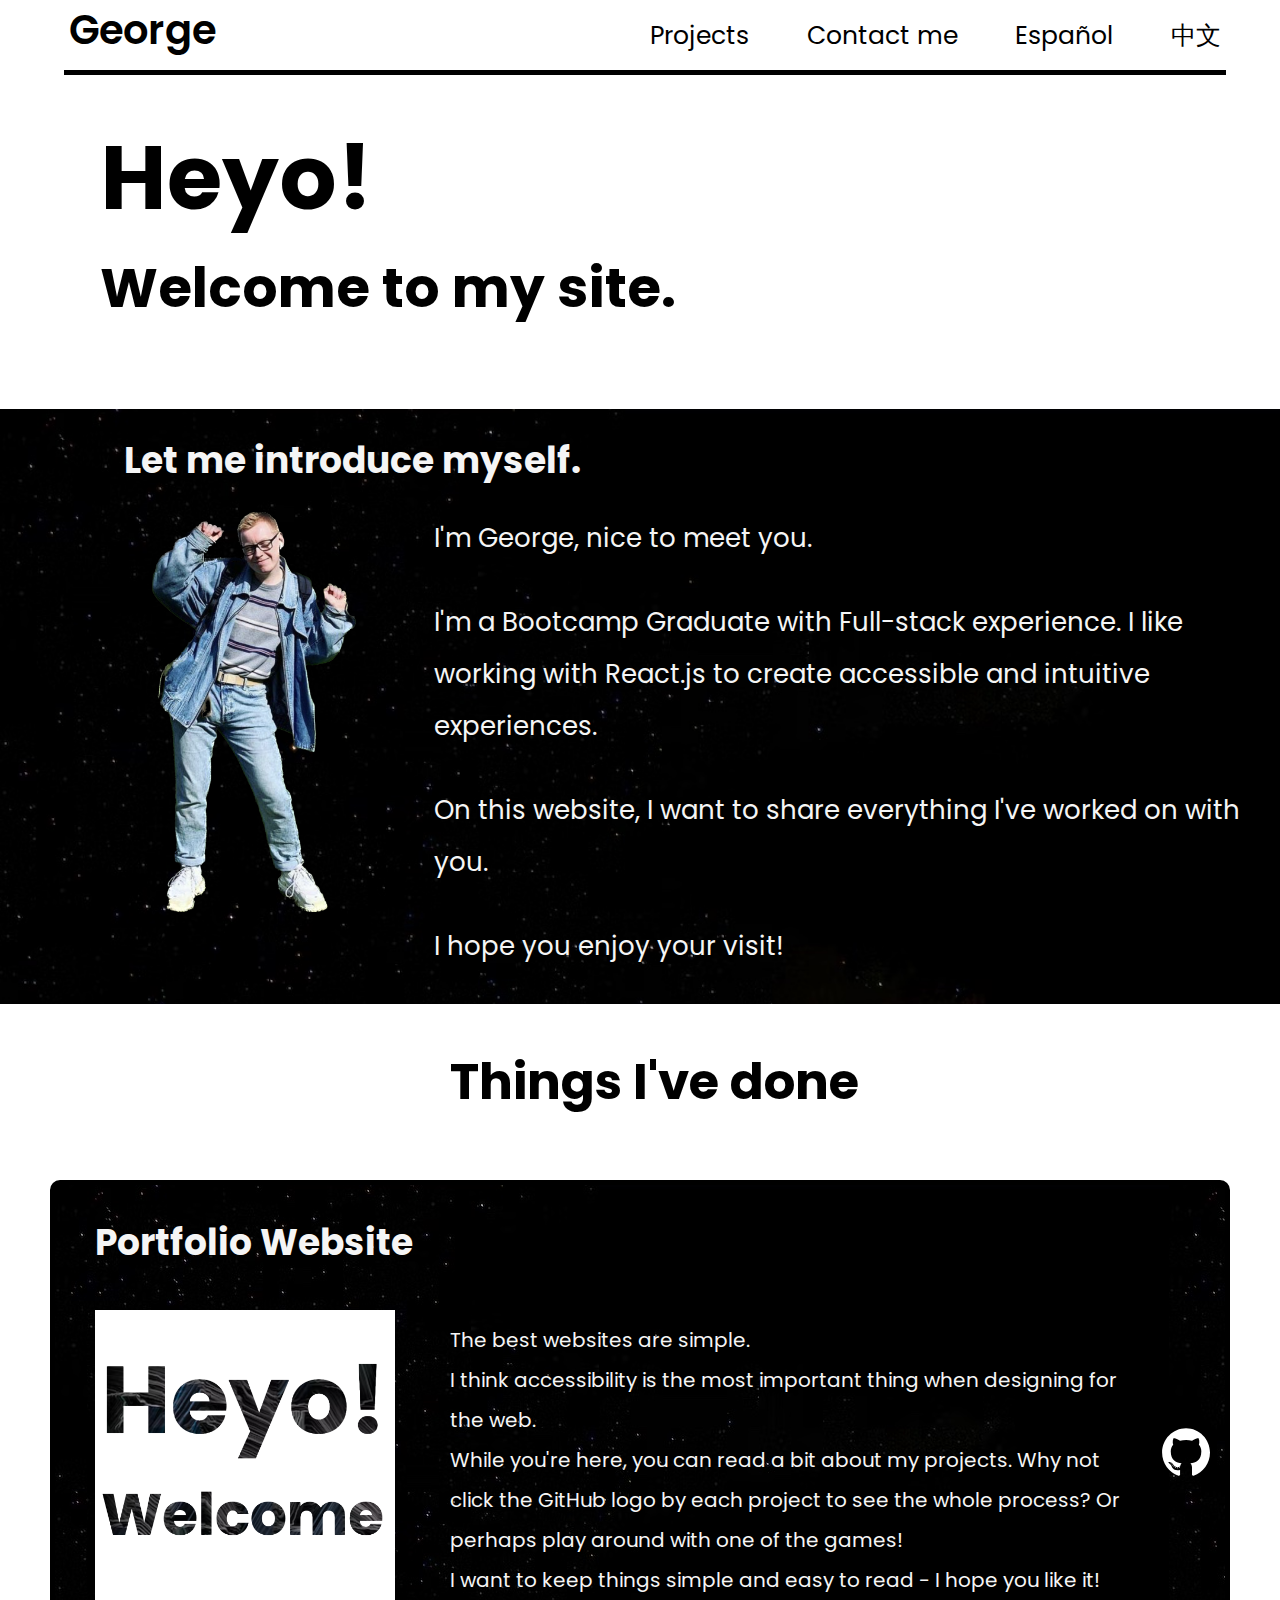
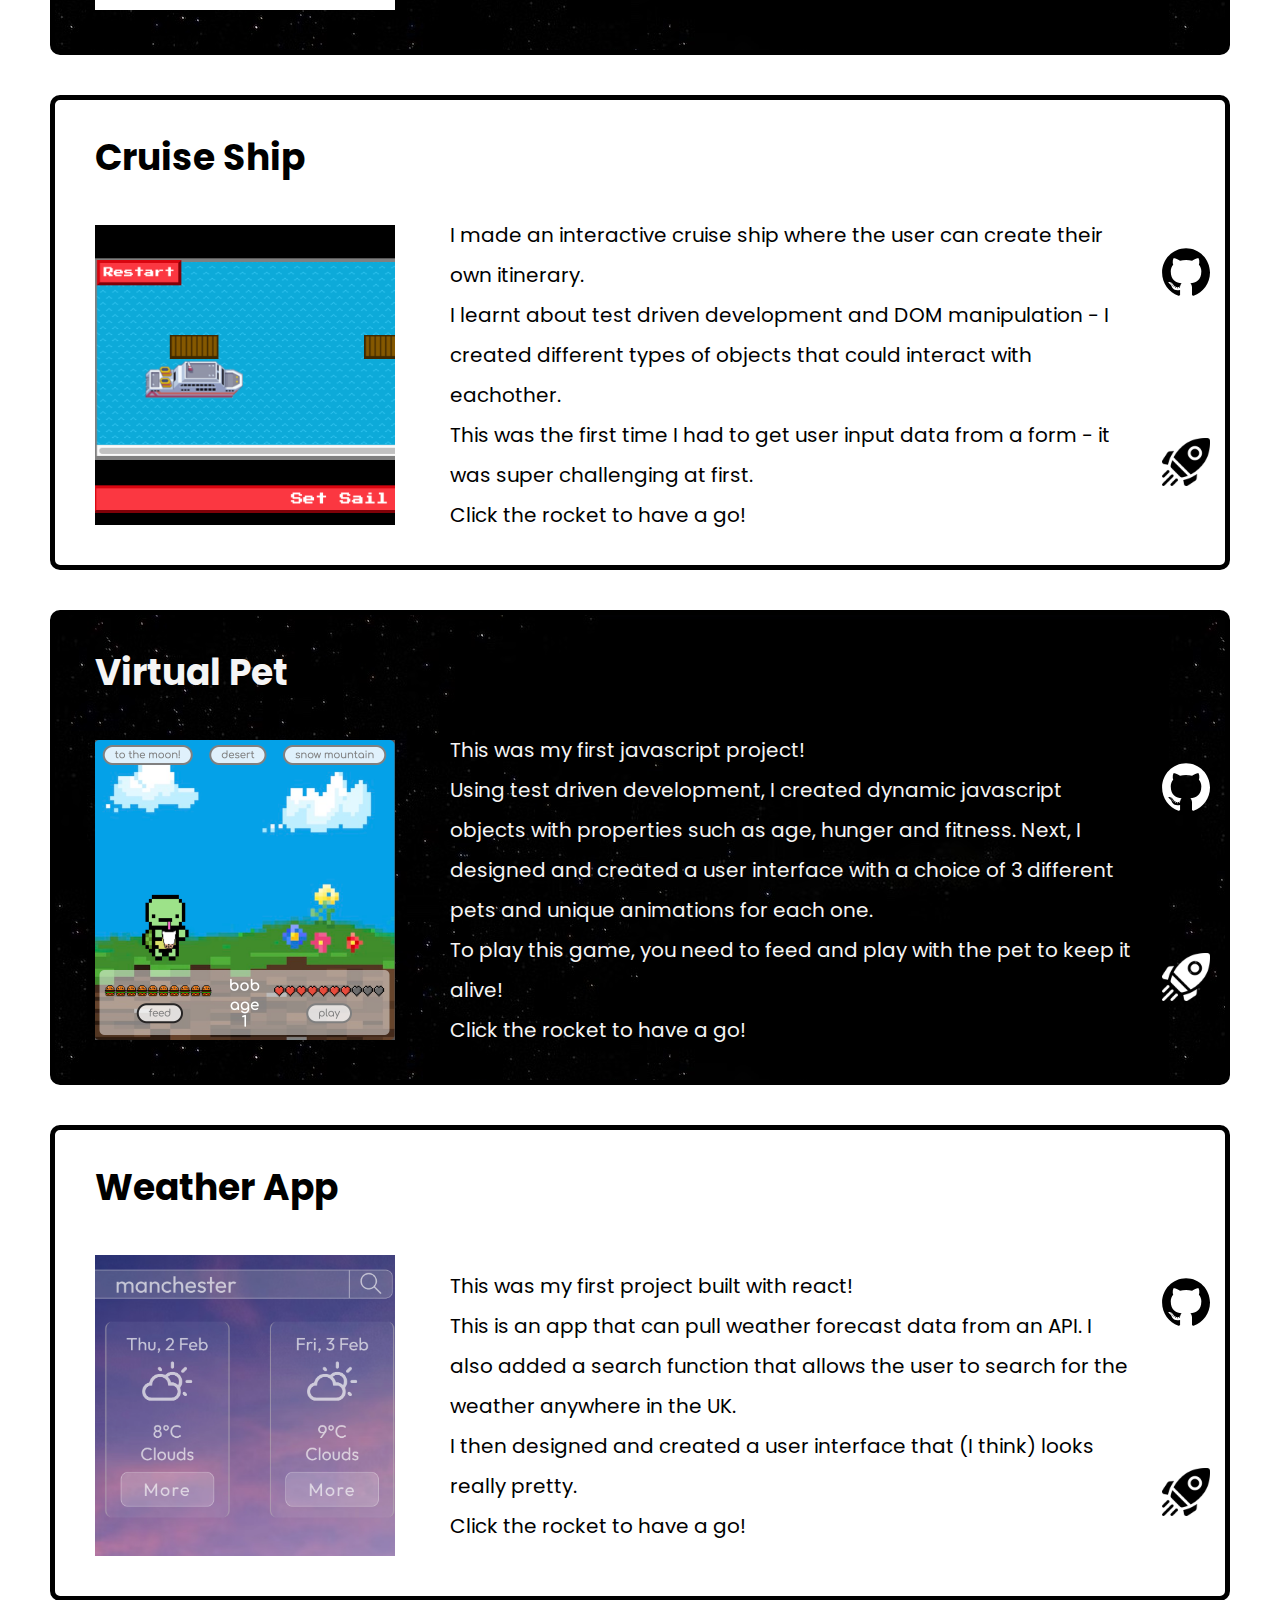
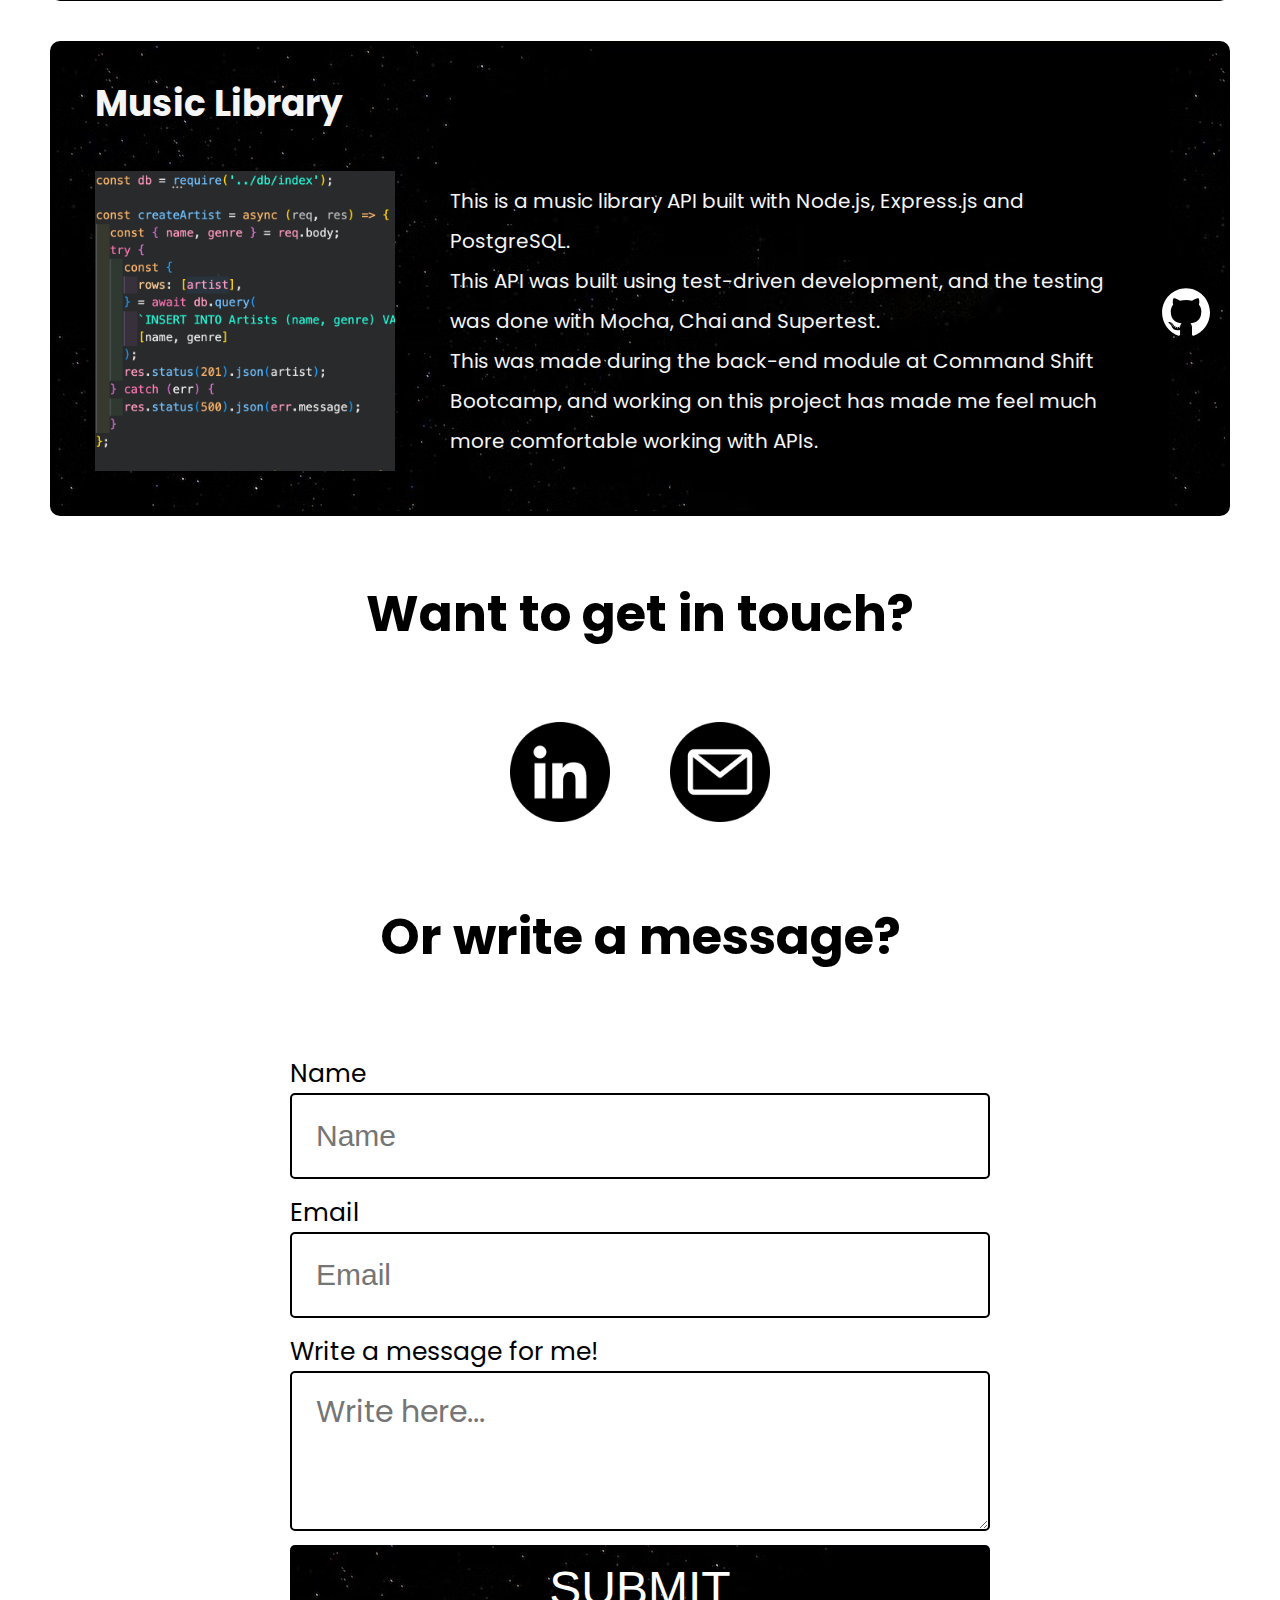
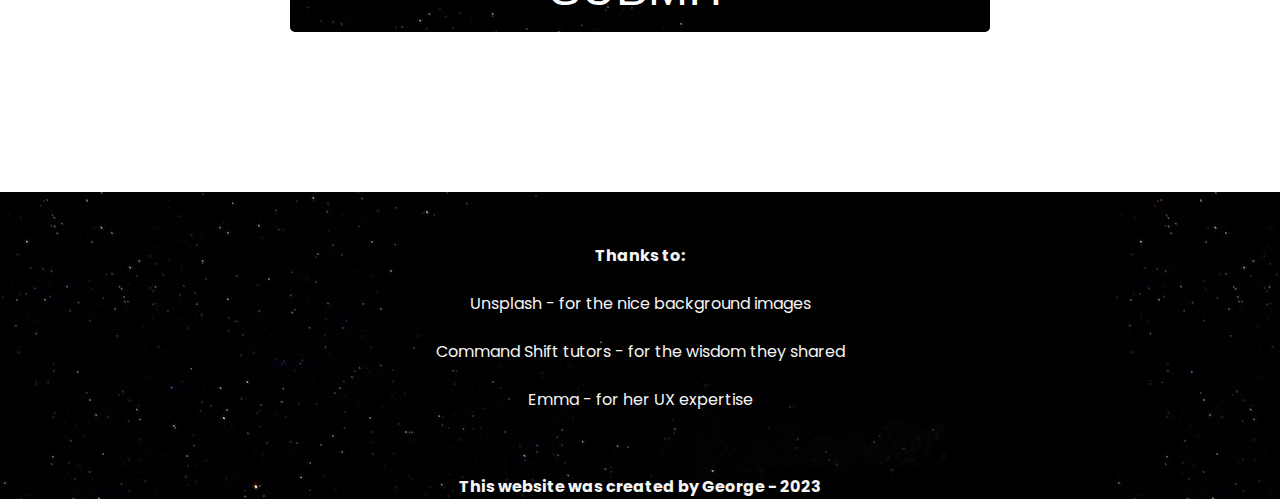
<file: index.html>
<!DOCTYPE html>
<html lang="en">

<head>
  <meta charset="UTF-8">
  <meta http-equiv="X-UA-Compatible" content="IE=edge">
  <meta name="viewport" content="width=device-width, initial-scale=1.0">
  <link rel="stylesheet" type="text/css" href="/styles/style.css">
  <title>George</title>
</head>

<body>
  <div class="nav-bar">
    <p>George</p>
    <div class="links">
      <a class="anchor-link" href="#projects-div">Projects</a>
      <a class="anchor-link" href="#contact-form">Contact me</a>
      <a class="lang-link" href="/es/index-es.html">Español</a>
      <a  class="lang-link" href="/zh-cn/index-zh.html">中文</a>
    </div>
  </div>
  <main>
    <h1> <span id="heyo">Heyo!</span> <br>Welcome to my site.</h1>
    <div class="intro">
      <h2>Let me introduce myself.</h2>
      <div class="intro-content">
        <img id="img-me" src="./images/denim.png" alt="me wearing double denim with my arms in the air" />
        <div class="intro-p">
          <p>I'm George, nice to meet you. </p>
          <p> I'm a Bootcamp Graduate with Full-stack experience. I like working with React.js to create accessible and intuitive experiences.</p>
          <p> On this website, I want to share everything I've worked on with you. </p>
          <p>I hope you enjoy your visit!
          </p>
        </div>
      </div>
    </div>
  </main>
  <div class="projects-div" id="projects-div">
    <h2>Things I've done</h2>
    <div class="project-portfolio">
      <h3>Portfolio Website</h3>
      <div class="project-inner-content">
        <img src="/images/portfolio-landing.png" />
        <p>The best websites are simple.<br>I think accessibility is the most important thing when designing for the web. <br> While you're here, you can read a bit about my projects. Why not click the GitHub logo by each project to see the whole process? Or perhaps play around with one of the games!  <br>
          I want to keep things simple and easy to read - I hope you like it!
        </p>
        <div class="project-links">
        <a href="https://github.com/George-xixi/portfolio-3" target="_blank"><img src="/images/github-logo.svg"
            alt="github-logo"></a></div>
      </div>
    </div>
    <div class="project-cruise">
      <h3>Cruise Ship</h3>
      <div class="project-inner-content">
        <img src="/images/cruise-ship.png" />
        <p>I made an interactive cruise ship where the user can create their own itinerary.<br> I learnt about test driven 
          development and DOM manipulation - I created different types of objects that could interact with eachother.
          <br> This was the first time I had to get user input data from a form - it was super challenging at first. <br>
          Click the rocket to have a go!
          </p>
          <div class="project-links">
            <a href="https://github.com/George-xixi/cruise-ships-gui" target="_blank"><img src="/images/github-icon.svg"
                alt="github-logo">
            </a><a href="https://george-aldington-cruise.netlify.app/" target="_blank"><img src="/images/shuttle-black.png"></a>
          </div>
          </div>
          </div>
    <div class="project-pet">
      <h3>Virtual Pet</h3>
      <div class="project-inner-content">
        <img src="/images/virtual-pet.png" />
        <p>This was my first javascript project!<br> Using test driven development, I created dynamic javascript objects with properties such as age, hunger and fitness. Next, I designed and created a user interface with a choice of 3 different pets and unique animations for each one.
          <br> To play this game, you need to feed and play with the pet to keep it alive!
          <br>
          Click the rocket to have a go!</p>
          <div class="project-links">
        <a href="https://github.com/George-xixi/virtual-pet-gui" target="_blank"><img src="/images/github-logo.svg"
            alt="github-logo"></a>
          </a><a href="https://george-aldington-virtual-pet.netlify.app/" target="_blank"><img src="/images/shuttle-white.png"></a></div>
      </div>
    </div>
    <div class="project-weather">
      <h3>Weather App</h3>
      <div class="project-inner-content">
        <img src="/images/weather-app.png" />
        <p>This was my first project built with react!<br> This is an app that can pull weather forecast data from an API. I also added a search function that allows the user to search for the weather anywhere in the UK. <br> 
        I then designed and created a user interface that (I think) looks really pretty.
        <br>
        Click the rocket to have a go!</p>
        <div class="project-links">
        <a href="https://github.com/George-xixi/weather-app" target="_blank"><img src="/images/github-icon.svg"
            alt="github-logo"></a><a href="https://george-aldington-weather.netlify.app/" target="_blank"><img src="/images/shuttle-black.png"></a>
      </div>
    </div>
  </div>
    <div class="project-music">
      <h3>Music Library</h3>
      <div class="project-inner-content">
        <img src="/images/music-library.png" />
        <p>This is a music library API built with Node.js, Express.js and PostgreSQL. <br> This API was built using test-driven development, and the testing was done with Mocha, Chai and Supertest. <br> This was made during the back-end module at Command Shift Bootcamp, and working on this project has made me feel much more comfortable working with APIs.</p>
        <div class="project-links">
        <a href="https://github.com/George-xixi/music-library" target="_blank"><img src="/images/github-logo.svg"
            alt="github-logo"></a></div>
      </div>
    </div>
  </div>
  <div class="contact-form" id="contact-form">
    <h2> Want to get in touch?</h2>
    <div class="contact-link-container">
      <a href="https://www.linkedin.com/in/george-aldington/" target="_blank"><img src="/images/linkedin.png"
          alt="linked-in-logo"></a>
      <a href="mailto:georgealdington@gmail.com"><img src="/images/mail.png" alt="email-icon" /></a>
    </div>
    <h2>Or write a message?</h2>
    <form netlify>
      <label for="name">Name</label>
      <input id="name" name="name" type="text" class="feedback-input" placeholder="Name" />
      <label for="email">Email</label>
      <input id="email" name="email" type="email" class="feedback-input" placeholder="Email" />
      <label for="text">Write a message for me!</label>
      <textarea id="text" name="text" class="feedback-input" placeholder="Write here..."></textarea>
      <input type="submit" value="SUBMIT" />
    </form>
  </div>
  <footer>
    <div class="credits">
      <h4>Thanks to:</h4>
      <ul>
        <li>Unsplash - for the nice background images</li>
        <li>Command Shift tutors - for the wisdom they shared</li>
        <li>Emma - for her UX expertise</li>
      </ul>
    </div>
    <h4 id="final-word">This website was created by George - 2023</h4>
  </footer>
</body>

</html>
</file>
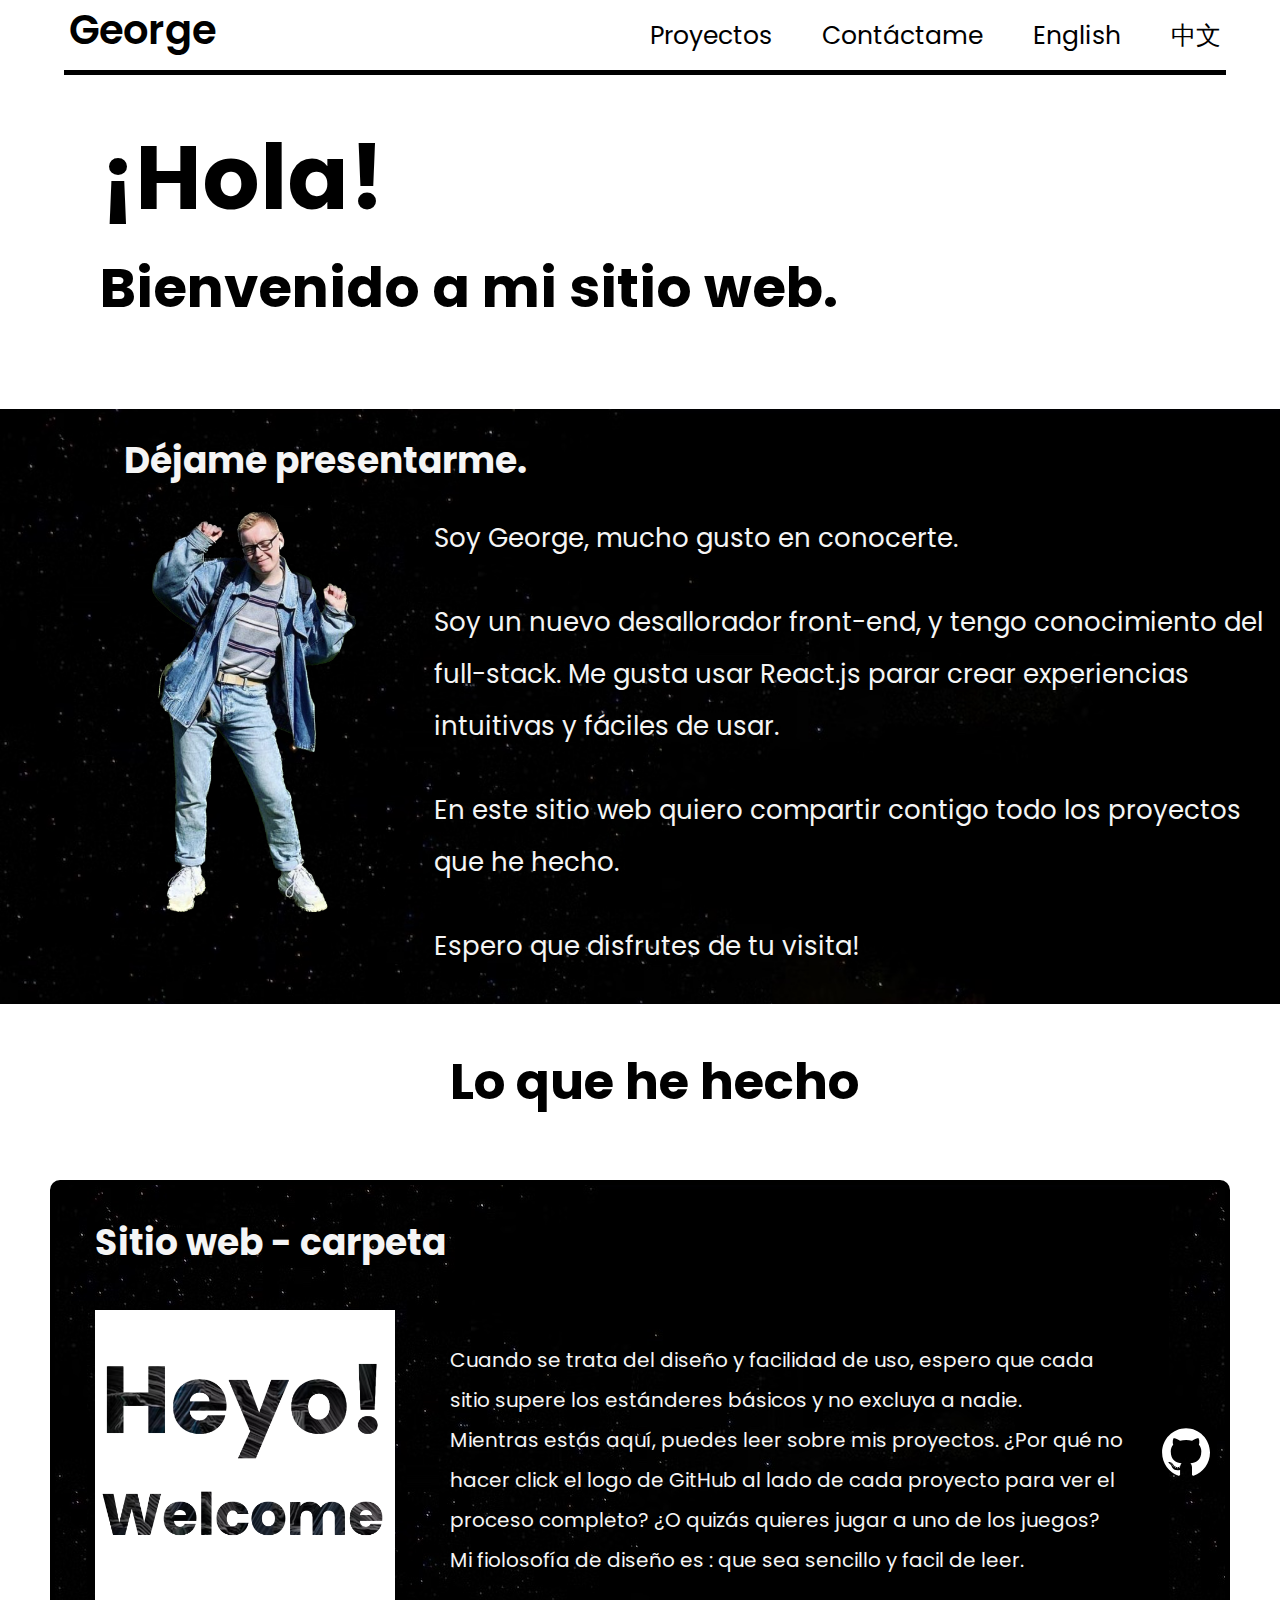
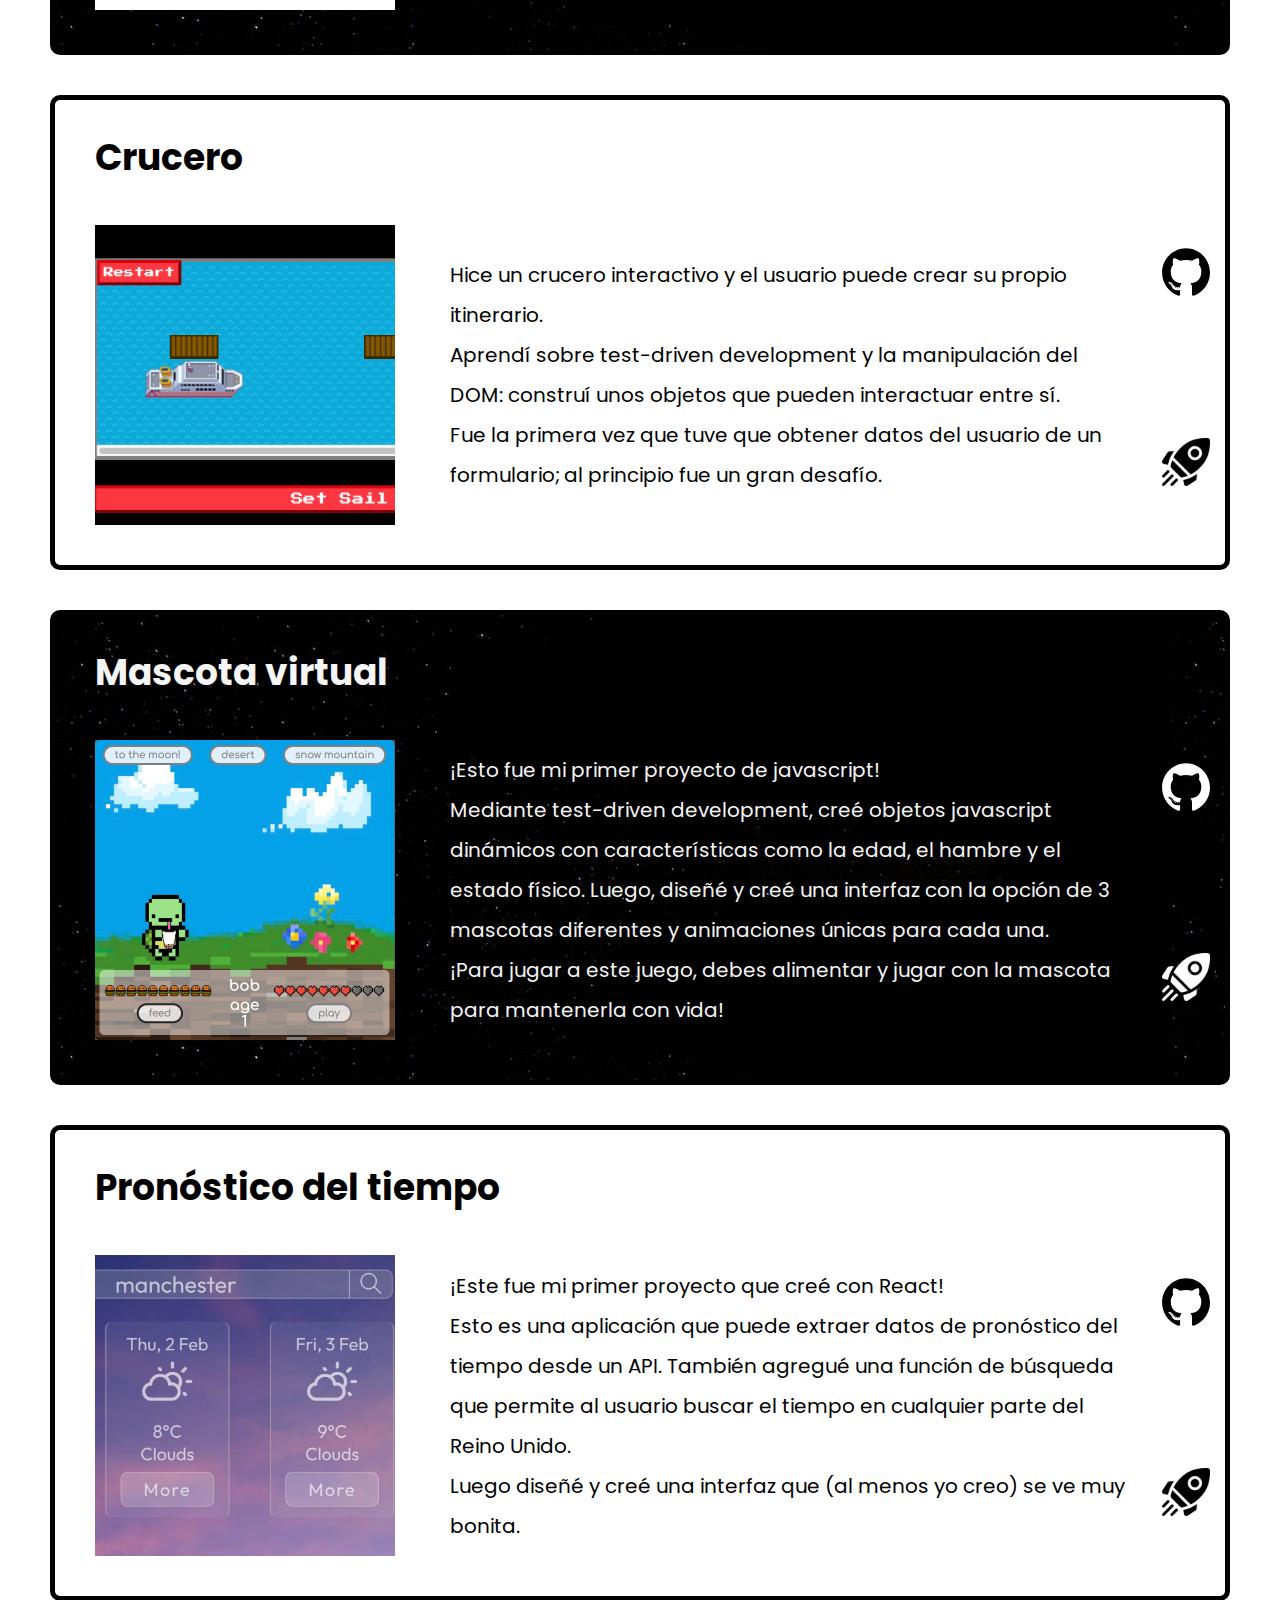
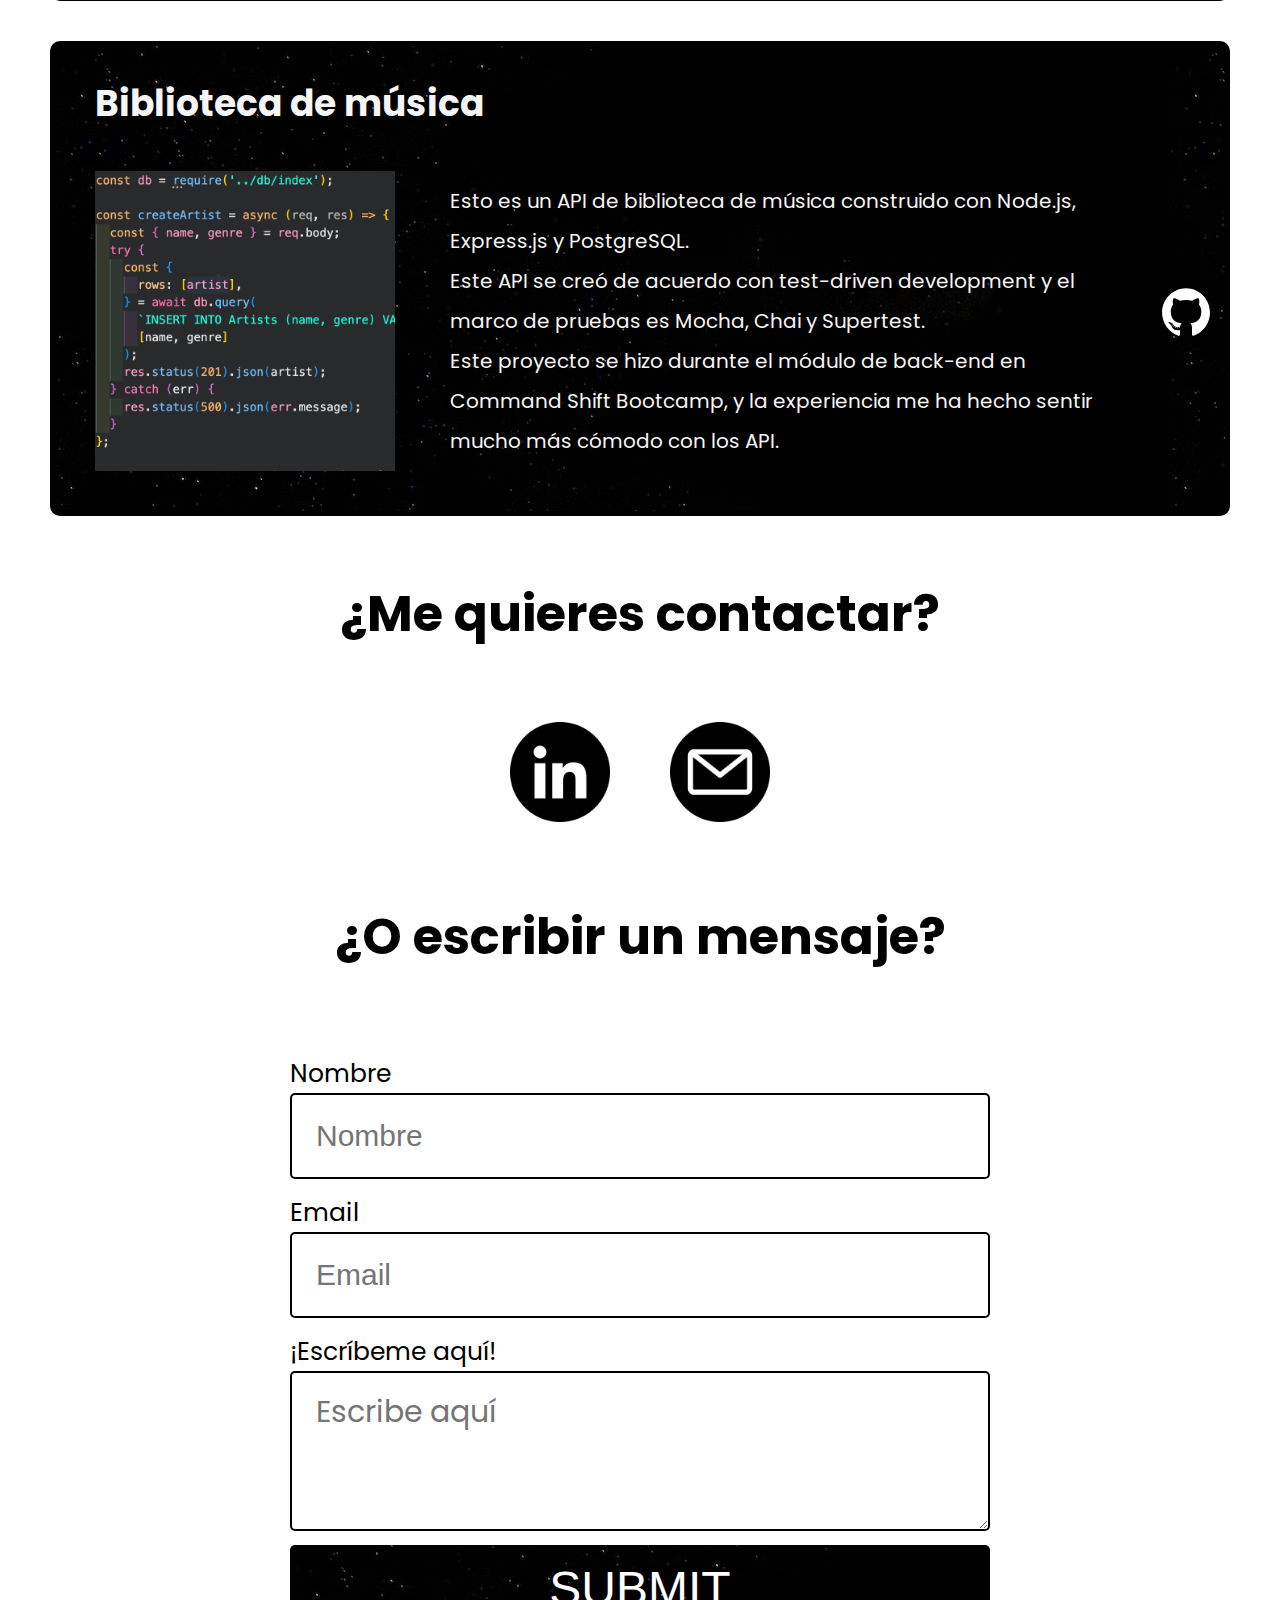
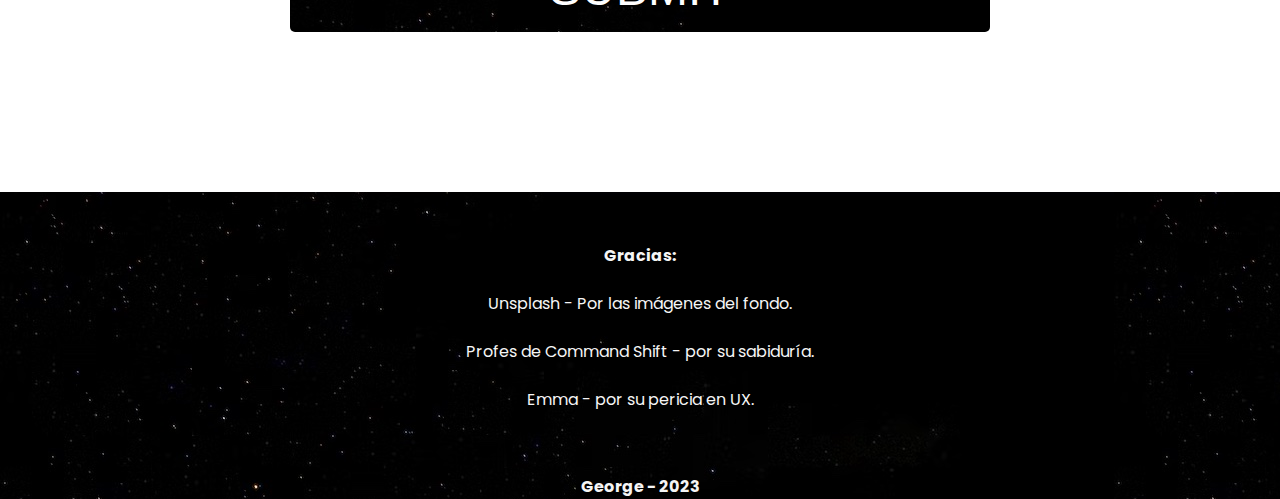
<file: es/index-es.html>
<!DOCTYPE html>
<html lang="es">

<head>
  <meta charset="UTF-8">
  <meta http-equiv="X-UA-Compatible" content="IE=edge">
  <meta name="viewport" content="width=device-width, initial-scale=1.0">
  <link rel="stylesheet" type="text/css" href="/styles/style.css">
  <title>George</title>
</head>

<body>
  <div class="nav-bar">
    <p>George</p>
    <div class="links">
      <a class="anchor-link"href="#projects-div">Proyectos</a>
      <a class="anchor-link" href="#contact-form">Contáctame</a>
      <a class="lang-link" href="/index.html">English </a>
      <a class="lang-link" href="/zh-cn/index-zh.html">中文</a>
    </div>
  </div>
  <main>
    <h1> <span id="heyo">¡Hola!</span> <br>Bienvenido a mi sitio web.</h1>
    <div class="intro">
      <h2>Déjame presentarme.</h2>
      <div class="intro-content">
        <img id="img-me" src="../images/denim.png" alt="me wearing double denim with my arms in the air" />
        <div class="intro-p">
          <p>Soy George, mucho gusto en conocerte. </p>
          <p> Soy un nuevo desallorador front-end, y tengo conocimiento del full-stack. Me gusta usar React.js parar crear experiencias intuitivas y fáciles de usar. </p>
          <p>En este sitio web quiero compartir contigo todo los proyectos que he hecho.</p>
          <p>Espero que disfrutes de tu visita!
          </p>
        </div>
      </div>
    </div>
  </main>
  <div class="projects-div" id="projects-div">
    <h2>Lo que he hecho</h2>
    <div class="project-portfolio">
      <h3>Sitio web - carpeta </h3>
      <div class="project-inner-content">
        <img src="/images/portfolio-landing.png" />
        <p>Cuando se trata del diseño y facilidad de uso, espero que cada sitio supere los estánderes básicos y no excluya a nadie.  <br> Mientras estás aquí, puedes leer sobre mis proyectos. ¿Por qué no hacer click el logo de GitHub al lado de cada proyecto para ver el proceso completo? ¿O quizás quieres jugar a uno de los juegos?  <br>
          Mi fiolosofía de diseño es : que sea sencillo y facil de leer.
        </p>
        <div class="project-links">
          <a href="https://github.com/George-xixi/portfolio-3" target="_blank"><img src="/images/github-logo.svg"
              alt="github-logo"></a></div>
      </div>
    </div>
    <div class="project-cruise">
      <h3>Crucero</h3>
      <div class="project-inner-content">
        <img src="/images/cruise-ship.png" />
        <p>Hice un crucero interactivo y el usuario puede crear su propio itinerario.<br> Aprendí sobre test-driven development y la manipulación del DOM: construí unos objetos que pueden interactuar entre sí.
          <br> Fue la primera vez que tuve que obtener datos del usuario de un formulario; al principio fue un gran desafío.</p>
          <div class="project-links">
            <a href="https://github.com/George-xixi/cruise-ships-gui" target="_blank"><img src="/images/github-icon.svg"
                alt="github-logo">
            </a><a href="https://george-aldington-cruise.netlify.app/" target="_blank"><img src="/images/shuttle-black.png"></a>
          </div>
      </div>
    </div>
    <div class="project-pet">
      <h3>Mascota virtual</h3>
      <div class="project-inner-content">
        <img src="/images/virtual-pet.png" />
        <p>¡Esto fue mi primer proyecto de javascript!<br> Mediante test-driven development, creé objetos javascript dinámicos con características como la edad, el hambre y el estado físico. Luego, diseñé y creé una interfaz con la opción de 3 mascotas diferentes y animaciones únicas para cada una. <br> ¡Para jugar a este juego, debes alimentar y jugar con la mascota para mantenerla con vida!</p>
        <div class="project-links">
          <a href="https://github.com/George-xixi/virtual-pet-gui" target="_blank"><img src="/images/github-logo.svg"
              alt="github-logo"></a>
            </a><a href="https://george-aldington-virtual-pet.netlify.app/" target="_blank"><img src="/images/shuttle-white.png"></a></div>
      </div>
    </div>
    <div class="project-weather">
      <h3>Pronóstico del tiempo</h3>
      <div class="project-inner-content">
        <img src="/images/weather-app.png" />
        <p>¡Este fue mi primer proyecto que creé con React!<br> Esto es una aplicación que puede extraer datos de pronóstico del tiempo desde un API. También agregué una función de búsqueda que permite al usuario buscar el tiempo en cualquier parte del Reino Unido.<br> Luego diseñé y creé una interfaz que (al menos yo creo) se ve muy bonita.</p>
        <div class="project-links">
          <a href="https://github.com/George-xixi/weather-app" target="_blank"><img src="/images/github-icon.svg"
              alt="github-logo"></a><a href="https://george-aldington-weather.netlify.app/" target="_blank"><img src="/images/shuttle-black.png"></a>
        </div>
      </div>
    </div>
    <div class="project-music">
      <h3>Biblioteca de música</h3>
      <div class="project-inner-content">
        <img src="/images/music-library.png" />
        <p>Esto es un API de biblioteca de música construido con Node.js, Express.js y PostgreSQL.<br> Este API se creó de acuerdo con test-driven development y el marco de pruebas es Mocha, Chai y Supertest. <br> Este proyecto se hizo durante el módulo de back-end en Command Shift Bootcamp, y la experiencia me ha hecho sentir mucho más cómodo con los API.</p>
        <div class="project-links">
          <a href="https://github.com/George-xixi/music-library" target="_blank"><img src="/images/github-logo.svg"
              alt="github-logo"></a></div>
      </div>
    </div>
  </div>
  <div class="contact-form" id="contact-form">
    <h2> ¿Me quieres contactar?</h2>
    <div class="contact-link-container">
      <a href="https://www.linkedin.com/in/george-aldington/" target="_blank"><img src="/images/linkedin.png"
          alt="linked-in-logo"></a>
      <a href="mailto:georgealdington@gmail.com"><img src="/images/mail.png" alt="email-icon" /></a>
    </div>
    <h2>¿O escribir un mensaje?</h2>
    <form netlify>
      <label for="name">Nombre</label>
      <input id="name" name="name" type="text" class="feedback-input" placeholder="Nombre" />
      <label for="email">Email</label>
      <input id="email" name="email" type="email" class="feedback-input" placeholder="Email" />
      <label for="text">¡Escríbeme aquí!</label>
      <textarea id="text" name="text" class="feedback-input" placeholder="Escribe aquí"></textarea>
      <input type="submit" value="SUBMIT" />
    </form>
  </div>
  <footer>
    <div class="credits">
      <h4>Gracias:</h4>
      <ul>
        <li>Unsplash - Por las imágenes del fondo. </li>
        <li>Profes de Command Shift - por su sabiduría.</li>
        <li>Emma - por su pericia en UX.</li>
      </ul>
    </div>
    <h4 id="final-word"> George - 2023</h4>
  </footer>
</body>

</html>
</file>
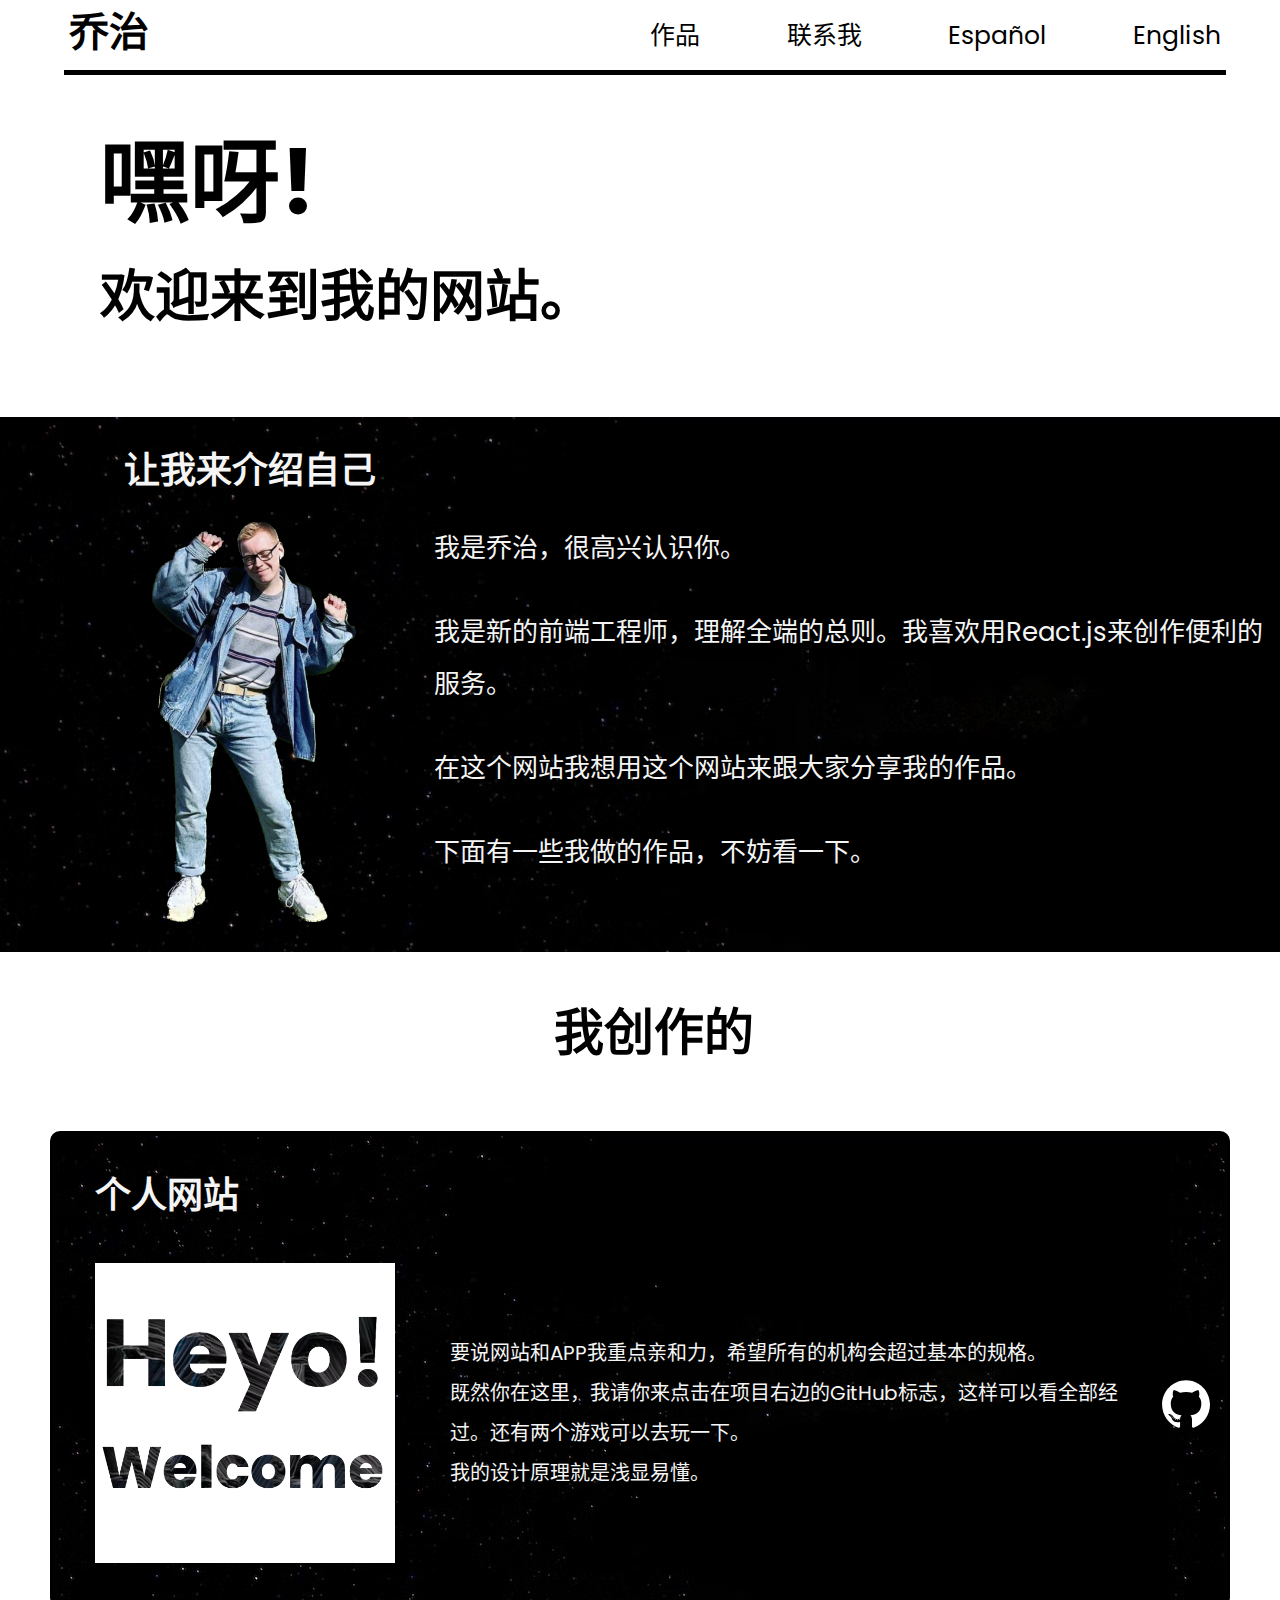
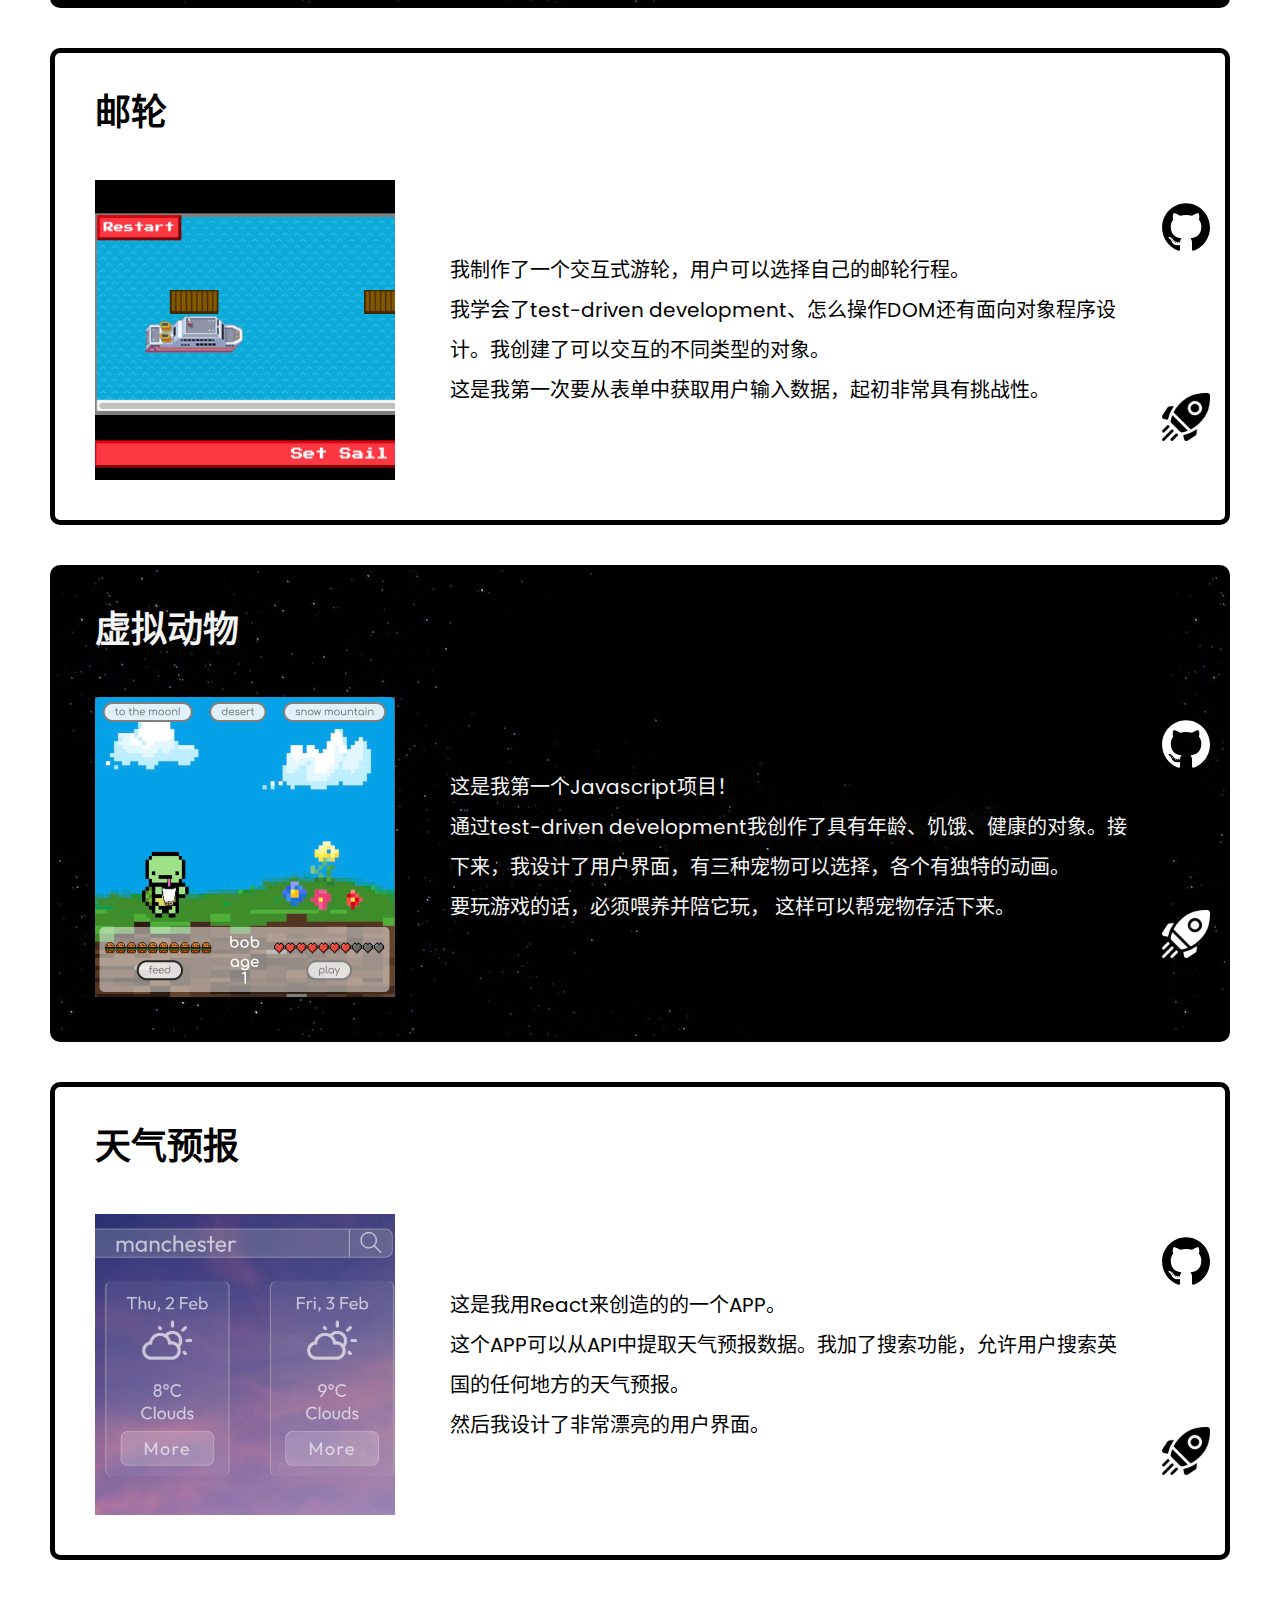
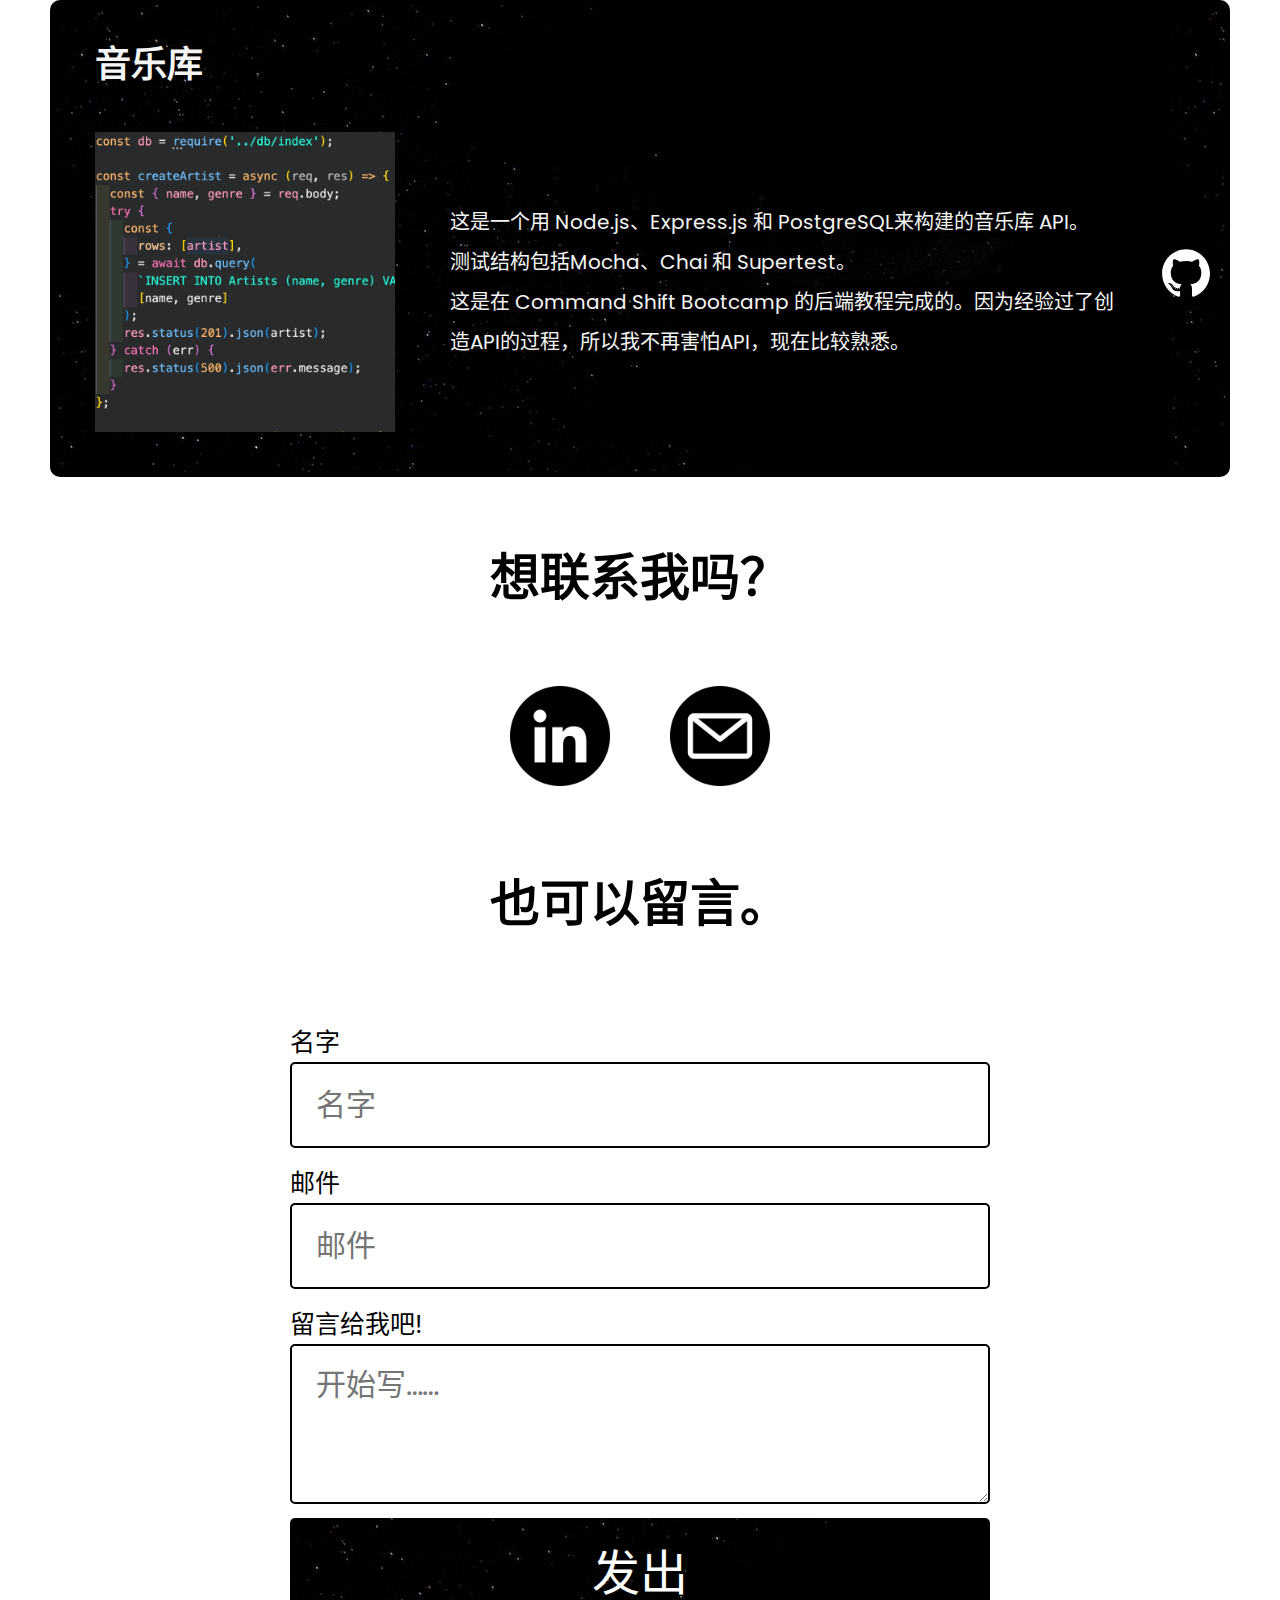
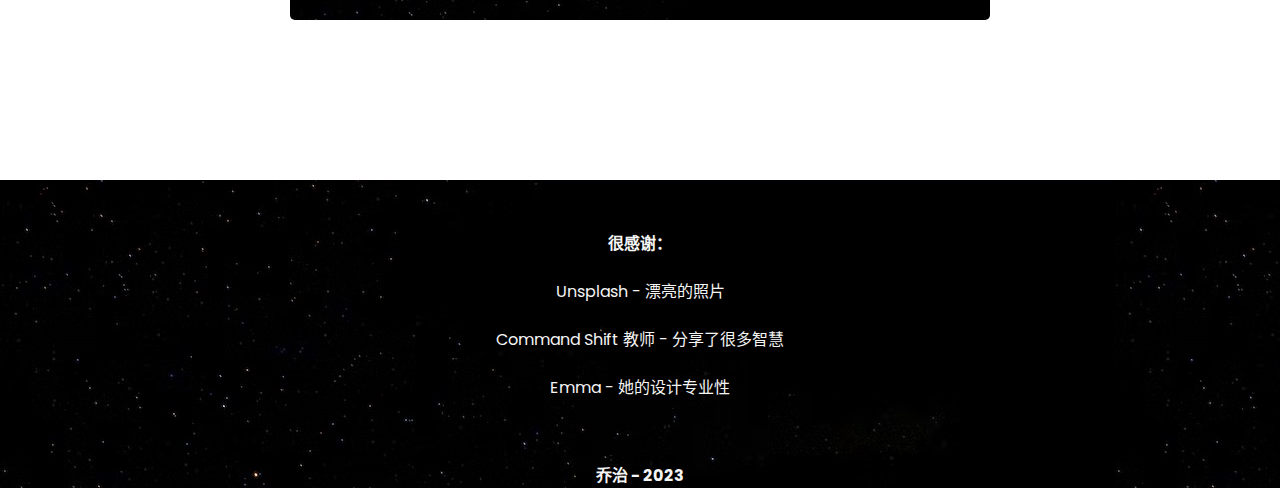
<file: zh-cn/index-zh.html>
<!DOCTYPE html>
<html lang="zh-cn">

<head>
  <meta charset="UTF-8">
  <meta http-equiv="X-UA-Compatible" content="IE=edge">
  <meta name="viewport" content="width=device-width, initial-scale=1.0">
  <link rel="stylesheet" type="text/css" href="/styles/style.css">
  <title>乔治</title>
</head>

<body>
  <div class="nav-bar">
    <p>乔治</p>
    <div class="links">
      <a class="anchor-link" href="#projects-div">作品</a>
      <a class="anchor-link" href="#contact-form">联系我</a>
      <a class="lang-link" href="/es/index-es.html">Español</a>
      <a class="lang-link" href="/index.html">English</a>
    </div>
  </div>
  <main>
    <h1> <span id="heyo">嘿呀!</span> <br>欢迎来到我的网站。</h1>
    <div class="intro">
      <h2>让我来介绍自己</h2>
      <div class="intro-content">
        <img id="img-me" src="/images/denim.png" alt="me wearing double denim with my arms in the air" />
        <div class="intro-p">
          <p>我是乔治，很高兴认识你。 </p>
          <p> 我是新的前端工程师，理解全端的总则。我喜欢用React.js来创作便利的服务。 </p>
          <p>在这个网站我想用这个网站来跟大家分享我的作品。</p>
          <p>下面有一些我做的作品，不妨看一下。
          </p>
        </div>
      </div>
    </div>
  </main>
  <div class="projects-div" id="projects-div">
    <h2>我创作的</h2>
    <div class="project-portfolio">
      <h3>个人网站</h3>
      <div class="project-inner-content">
        <img src="/images/portfolio-landing.png" />
        <p>要说网站和APP我重点亲和力，希望所有的机构会超过基本的规格。<br> 既然你在这里，我请你来点击在项目右边的GitHub标志，这样可以看全部经过。还有两个游戏可以去玩一下。<br>
          我的设计原理就是浅显易懂。
        </p>
        <div class="project-links">
          <a href="https://github.com/George-xixi/portfolio-3" target="_blank"><img src="/images/github-logo.svg"
              alt="github-logo"></a></div>
      </div>
    </div>
    <div class="project-cruise">
      <h3>邮轮</h3>
      <div class="project-inner-content">
        <img src="/images/cruise-ship.png" />
        <p>我制作了一个交互式游轮，用户可以选择自己的邮轮行程。<br> 我学会了test-driven development、怎么操作DOM还有面向对象程序设计。我创建了可以交互的不同类型的对象。
          <br> 这是我第一次要从表单中获取用户输入数据，起初非常具有挑战性。</p>
          <div class="project-links">
            <a href="https://github.com/George-xixi/cruise-ships-gui" target="_blank"><img src="/images/github-icon.svg"
                alt="github-logo">
            </a><a href="https://george-aldington-cruise.netlify.app/" target="_blank"><img src="/images/shuttle-black.png"></a>
          </div>
      </div>
    </div>
    <div class="project-pet">
      <h3>虚拟动物</h3>
      <div class="project-inner-content">
        <img src="/images/virtual-pet.png" />
        <p>这是我第一个Javascript项目！<br> 通过test-driven development我创作了具有年龄、饥饿、健康的对象。接下来，我设计了用户界面，有三种宠物可以选择，各个有独特的动画。<br> 要玩游戏的话，必须喂养并陪它玩， 这样可以帮宠物存活下来。</p>
        <div class="project-links">
          <a href="https://github.com/George-xixi/virtual-pet-gui" target="_blank"><img src="/images/github-logo.svg"
              alt="github-logo"></a>
            </a><a href="https://george-aldington-virtual-pet.netlify.app/" target="_blank"><img src="/images/shuttle-white.png"></a></div>
      </div>
    </div>
    <div class="project-weather">
      <h3>天气预报</h3>
      <div class="project-inner-content">
        <img src="/images/weather-app.png" />
        <p>这是我用React来创造的的一个APP。<br> 这个APP可以从API中提取天气预报数据。我加了搜索功能，允许用户搜索英国的任何地方的天气预报。<br>然后我设计了非常漂亮的用户界面。 </p>
        <div class="project-links">
          <a href="https://github.com/George-xixi/weather-app" target="_blank"><img src="/images/github-icon.svg"
              alt="github-logo"></a><a href="https://george-aldington-weather.netlify.app/" target="_blank"><img src="/images/shuttle-black.png"></a>
        </div>
      </div>
    </div>
    <div class="project-music">
      <h3>音乐库</h3>
      <div class="project-inner-content">
        <img src="/images/music-library.png" />
        <p>这是一个用 Node.js、Express.js 和 PostgreSQL来构建的音乐库 API。<br> 测试结构包括Mocha、Chai 和 Supertest。 <br> 这是在 Command Shift Bootcamp 的后端教程完成的。因为经验过了创造API的过程，所以我不再害怕API，现在比较熟悉。</p>
        <div class="project-links">
          <a href="https://github.com/George-xixi/music-library" target="_blank"><img src="/images/github-logo.svg"
              alt="github-logo"></a></div>
      </div>
    </div>
  </div>
  <div class="contact-form" id="contact-form">
    <h2> 想联系我吗？</h2>
    <div class="contact-link-container">
      <a href="https://www.linkedin.com/in/george-aldington/" target="_blank"><img src="/images/linkedin.png"
          alt="linked-in-logo"></a>
      <a href="mailto:georgealdington@gmail.com"><img src="/images/mail.png" alt="email-icon" /></a>
    </div>
    <h2>也可以留言。</h2>
    <form netlify>
      <label for="name">名字</label>
      <input id="name" name="name" type="text" class="feedback-input" placeholder="名字" />
      <label for="email">邮件</label>
      <input id="email" name="email" type="email" class="feedback-input" placeholder="邮件" />
      <label for="text">留言给我吧!</label>
      <textarea id="text" name="text" class="feedback-input" placeholder="开始写……"></textarea>
      <input type="submit" value="发出" />
    </form>
  </div>
  <footer>
    <div class="credits">
      <h4>很感谢：</h4>
      <ul>
        <li>Unsplash - 漂亮的照片</li>
        <li>Command Shift 教师 - 分享了很多智慧</li>
        <li>Emma - 她的设计专业性</li>
      </ul>
    </div>
    <h4 id="final-word">乔治 - 2023</h4>
  </footer>
</body>

</html>
</file>
<file: styles/style.css>
@import url('https://fonts.googleapis.com/css2?family=Poppins:wght@100;200;300;400;500;600;700&display=swap');

* {
  margin: 0;
  padding: 0;
  scroll-behavior: smooth;
  scroll-padding: 100px;
}

body {
  font-family: "Poppins", sans-serif;
}

.nav-bar {
  inline-size: 90%;
  block-size: 70px;
  margin-block-start: 0%;
  margin-inline-start: 5%;
  margin-inline-end: 10%;
  padding-inline:5px;
  inset-block-start: 0;
  border-block-end: 5px solid black;
  display:grid;
  grid-template-columns: 1fr 1fr;
  position: absolute;
  background-color: rgb(255, 255, 255);
  z-index:100;
  }

  .nav-bar > p {
  font-size: 40px;
  font-weight: 600;
  }

  .links {
    display: flex;
    justify-content: space-between;
    font-size: 25px;
    line-height: 2.5;
  }

  .anchor-link {
    width:0;
    visibility: hidden;
  }

.lang-link {
  line-height: 2.5;
}

  .links > a {
    text-decoration: none;
    color: black;
    border-radius: 20%;
    transition: 300ms;
    margin-left:5px;
  }
  h1 {
    margin-block-start: 2em;
    margin-inline-start: 0.5em;
    font-size: 55px;
  }

  #heyo{
    font-size: 90px;
  }
  
  .intro {
    margin-block-start: 5em;
    background-image: url("/images/space.jpg");
    background-size: cover;
    color: whitesmoke;
  }
  
  .intro > h2 {
    padding: 1.5rem;
    font-size: 36px;
  }

  .intro > * {
    margin-inline-start: 0.5em;
  }
  
  .intro-content {
    display: flex;
    flex-wrap: wrap;
    font-size: 26px;
  }

  #img-me {
    max-inline-size: 400px;
    max-block-size: 400px;
    padding-inline-end: 30px;
    margin-block-end: 30px;
    position: relative;
    inset-inline-start: 2em;
  }

.intro-content > div > p {
  position: relative;
  margin-inline: 0.5rem;
  margin-block-end: 2rem;
  margin-block-start: 0px;
  min-inline-size: 300px;
  line-height: 2;

}

.projects-div {
  display: flex;
  flex-wrap: wrap;
}

.projects-div > h2 {
  margin-block: 40px;
  margin-inline-start: 28px;
  inline-size: 100%;
  font-size: 50px;
}

.projects-div > div {
inline-size: 100%;
margin-inline-start: 0px;
border: 5px solid black;
border-radius: 10px;
margin-block: 20px;
}

.projects-div > div > h3 {
  font-size: 36px;
  margin-inline-start: 28px;
}

.project-inner-content {
  display: flex;
  flex-wrap: wrap;
  line-height: 2;
  font-size: 25px;
}

.project-inner-content > p {
  align-self: center;
  font-size: 20px;
  padding-inline: 15px;
}

.project-inner-content > img {
  inline-size: 100%;
}

.project-links {
  width: 100%;
  display: flex;
  justify-content:space-around;
}
.project-links > a {
  margin: 10px;
  text-decoration: none;
}

.project-links > a > img {
  height: 48px;

}

.project-portfolio {
  background-image: url("/images/space.jpg");
  color:whitesmoke;
}

.project-pet {
  background-image: url("/images/space.jpg");
  color:whitesmoke;
}

.project-music {
  background-image: url("/images/space.jpg");
  color:whitesmoke;
}

.contact-form > h2 {
  margin-block: 40px;
  margin-inline-start: 30px;
  font-size: 50px;
}

.contact-link-container {
  display: flex;
  justify-content: center;
}
.contact-link-container > a > img {
  inline-size: 100px;
  padding: 30px;
}


form { 
  max-inline-size:  700px; 
  margin-block-start: 5rem;
  margin-block-end: 10rem;
  padding-inline: 15px;
}

form > label {
  font-size: 25px ;
}

.feedback-input {
  color: black;
  font-size: 30px;
  border-radius: 5px;
  line-height: 1;
  background-color: transparent;
  border:2px solid black;
  border-radius: 5px;
  transition: all 0.3s;
  padding: 1.5rem;
  margin-bottom: 15px;
  width:100%;
  box-sizing: border-box;
}

.feedback-input:focus { 
  border:6px solid  black; 
}

textarea {
  height: 10rem;
  line-height: 150%;
  resize: vertical;
  font: inherit;
}

[type="submit"] {
  width: 100%;
  background-image: url("/images/space.jpg");
  border-radius:5px;
  border:0;
  cursor:pointer;
  color:white;
  font-size: 3rem;
  padding-top: 1rem;
  padding-bottom: 1rem;
  margin-top:-0.5rem;
}

[type="submit"]:hover { 
  background: grey; 
}

footer {
  background-image: url("/images/space.jpg");
  color: whitesmoke;
  display: grid;
  justify-content: center;
  text-align: center;
}

footer > h4 {
  padding-block-start: 10px;
}
.credits {
  padding: 40px;
  line-height: 3;
}
.credits > ul {
  text-decoration: none;
  list-style: none;
}

@media screen and (min-width: 900px) {
  
  .nav-bar {
    position: fixed;
  }

.anchor-link {
  width: auto;
  visibility: visible;
}

.links > a:after {
  content: '';
  width: 0px;
  height: 5px;
  display: block;
  position: relative;
  inset-inline-start: 50%;
  z-index: -1;
  background-color: black;
  transform: translate(-50%, -55px);
  transition: 300ms;
}

.links > a:hover:after {
  width: 100%;
}

.links > a:before {
  content: '';
  width: 0px;
  height: 5px;
  display: block;
  position: relative;
  inset-inline-start: 50%;
  z-index: -1;
  background-image: url("/images/jaggedrocks.avif");
  transform: translate(-50%, 55px);
  transition: 300ms;
}

.links > a:hover:before {
  width: 100%;
}


  h1 {
    margin-inline-start: 100px;
  }

.intro > h2 {
  margin-inline-start: 100px;
}

  .intro-content {
    flex-wrap: nowrap;
    margin-inline-start: 100px;
  }

  .intro-content div > p {
    margin-inline-start: 100px;
  }

  .projects-div {
    margin-inline: 50px;
    justify-content: center;
  }

  .projects-div > h2 {
    text-align: center;
  }
  .projects-div > div {
    max-width: 1300px;
  }

  .projects-div > div > h3 {
    margin-inline-start: 40px;
    margin-block-start: 30px;
  }

  .project-inner-content {
    flex-wrap: nowrap;
  }
  .project-inner-content > img {
    max-inline-size: 300px;
    margin: 40px;
  }

  .project-links {
    flex-direction: column;
    width: min-content;
    justify-content:space-around;
  }
  .project-links > a {
    position: relative;
    padding-inline: 5px;
    height: min-content;
  }

  .contact-form > h2 {
    margin-inline: auto;
    text-align: center;
  }

  form {
    margin-inline: auto;
  }
}
</file>
